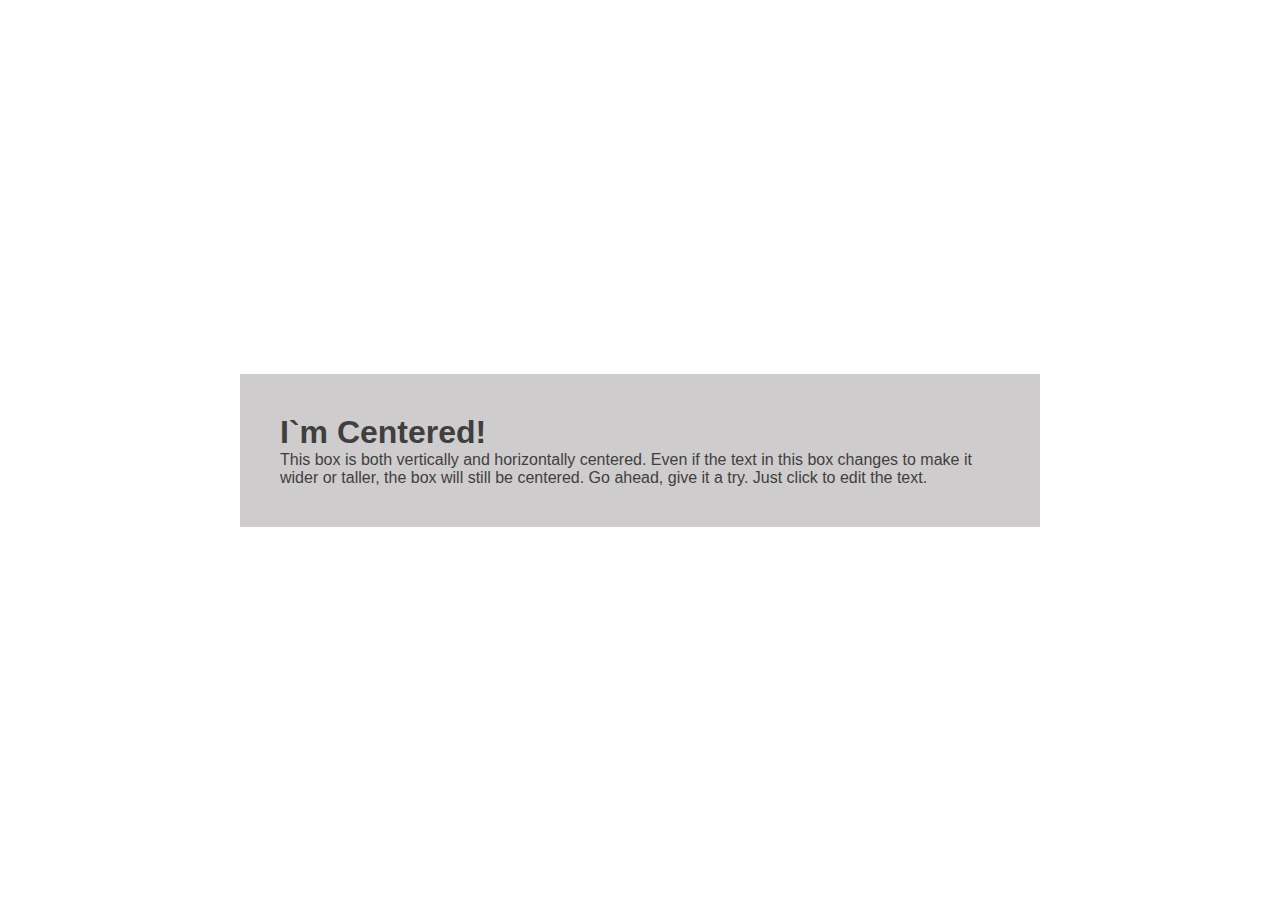
<file: Ejercicio3Front/index.html>
<!DOCTYPE html>
<html lang="en">
<head>
    <meta charset="UTF-8">
    <meta name="viewport" content="width=device-width, initial-scale=1.0">
    <title>Centrar en página | Ej:3</title>
    <link rel="stylesheet" href="styles/styles.css">
</head>
<body>
    <div class="pagina">
        <h1 >
            I`m Centered!
        </h1>
        <p>
            This box is both vertically and horizontally centered. Even if the text in this box changes to make it wider or taller, the box will still be centered. Go ahead, give it a try. Just click to edit the text.
        </p>

    </div>
    
</body>
</html>
</file>
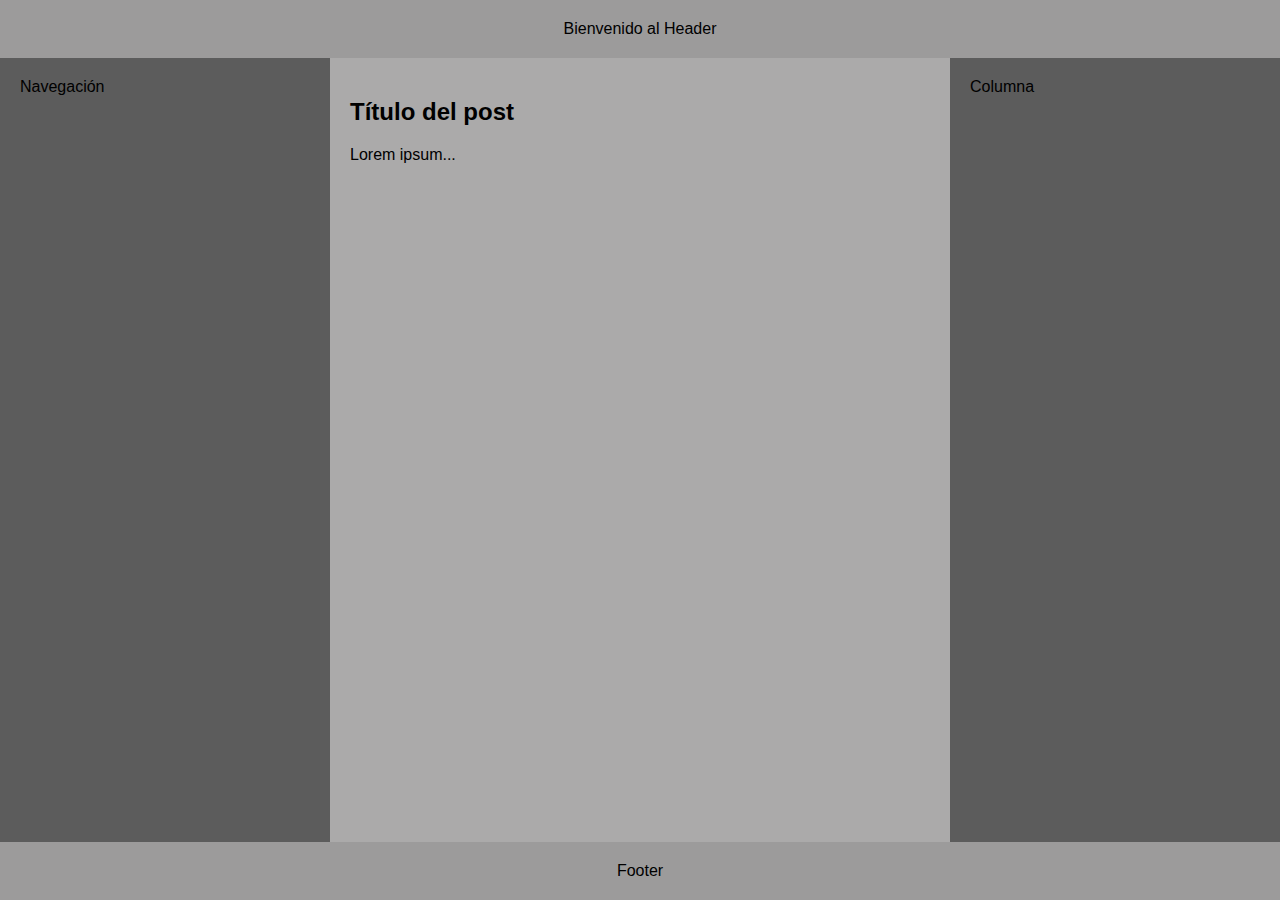
<file: Ejercicio5Front/index.html>
<!DOCTYPE html>
<html lang="en">
<head>
    <meta charset="UTF-8">
    <meta name="viewport" content="width=device-width, initial-scale=1.0">
    <title>Layout de 3 columnas | Ej: 5</title>
    <link rel="stylesheet" href="styles/styles.css">
</head>
<body>
    
    <header>Bienvenido al Header</header>

    <main>
        <nav>Navegación</nav>
        <article>
            <h2>Título del post</h2>
            <p>Lorem ipsum...</p>
        </article>
        <aside>Columna</aside>
    </main>

    <footer>Footer</footer>


</body>
</html>
</file>
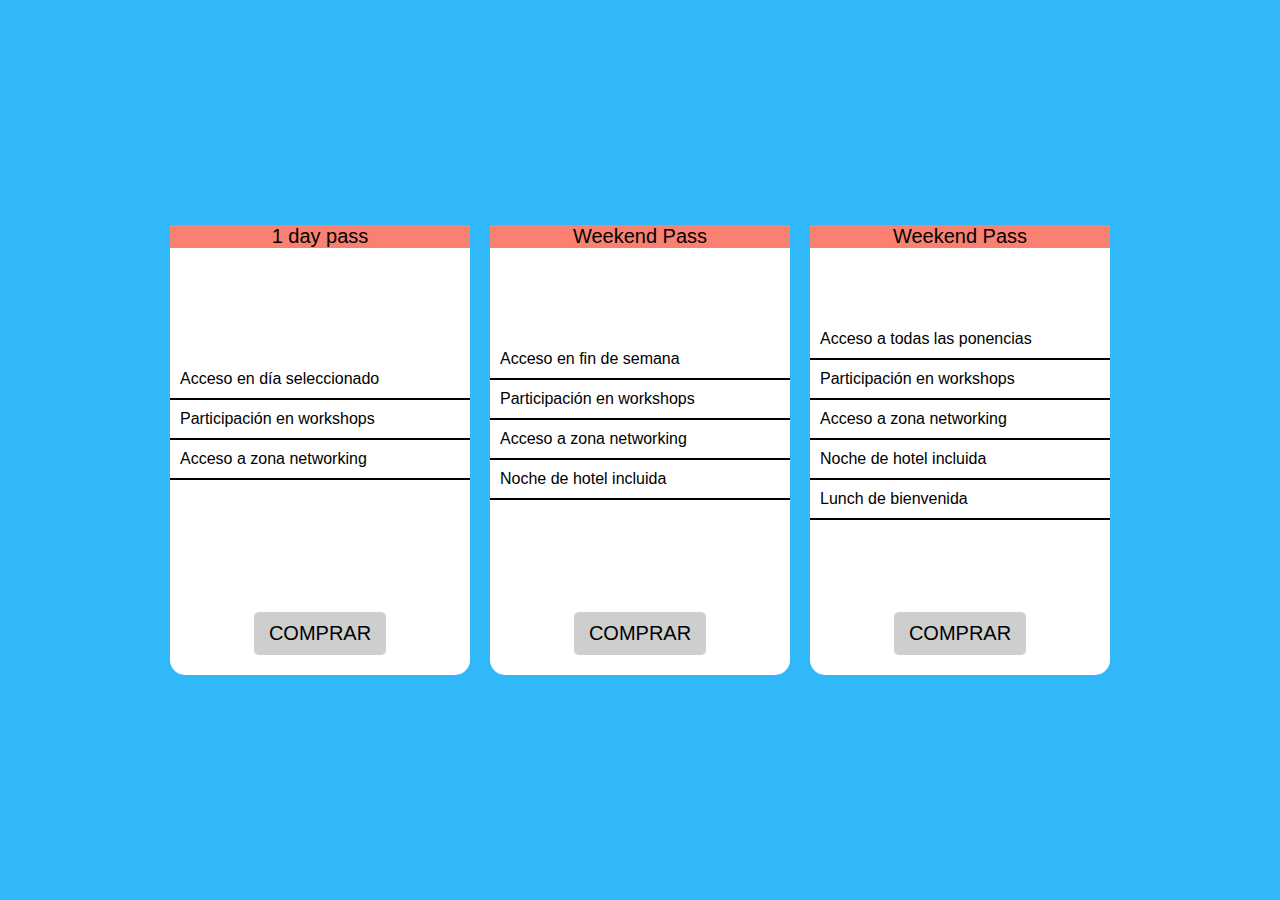
<file: Ejercicio6Front/index.html>
<!DOCTYPE html>
<html lang="en">
<head>
    <meta charset="UTF-8">
    <meta name="viewport" content="width=device-width, initial-scale=1.0">
    <title>Pricing box | Ej: 6</title>
    <link rel="stylesheet" href="styles/styles.css">
</head>
<body>
    <div class="pricing-container">

        <div class="card">
            <div class="header">1 day pass</div>
            <ul>
                <li>Acceso en día seleccionado</li>
                <li>Participación en workshops</li>
                <li>Acceso a zona networking</li>
            </ul>
            <button>COMPRAR</button>
        </div>

        <div class="card">
            <div class="header">Weekend Pass</div>
            <ul>
                <li>Acceso en fin de semana</li>
                <li>Participación en workshops</li>
                <li>Acceso a zona networking</li>
                <li>Noche de hotel incluida</li>
            </ul>
            <button>COMPRAR</button>
        </div>

        <div class="card">
            <div class="header">Weekend Pass</div>
            <ul>
                <li>Acceso a todas las ponencias</li>
                <li>Participación en workshops</li>
                <li>Acceso a zona networking</li>
                <li>Noche de hotel incluida</li>
                <li>Lunch de bienvenida</li>
            </ul>
            <button>COMPRAR</button>
        </div>

    </div>
</body>
</html>
</file>
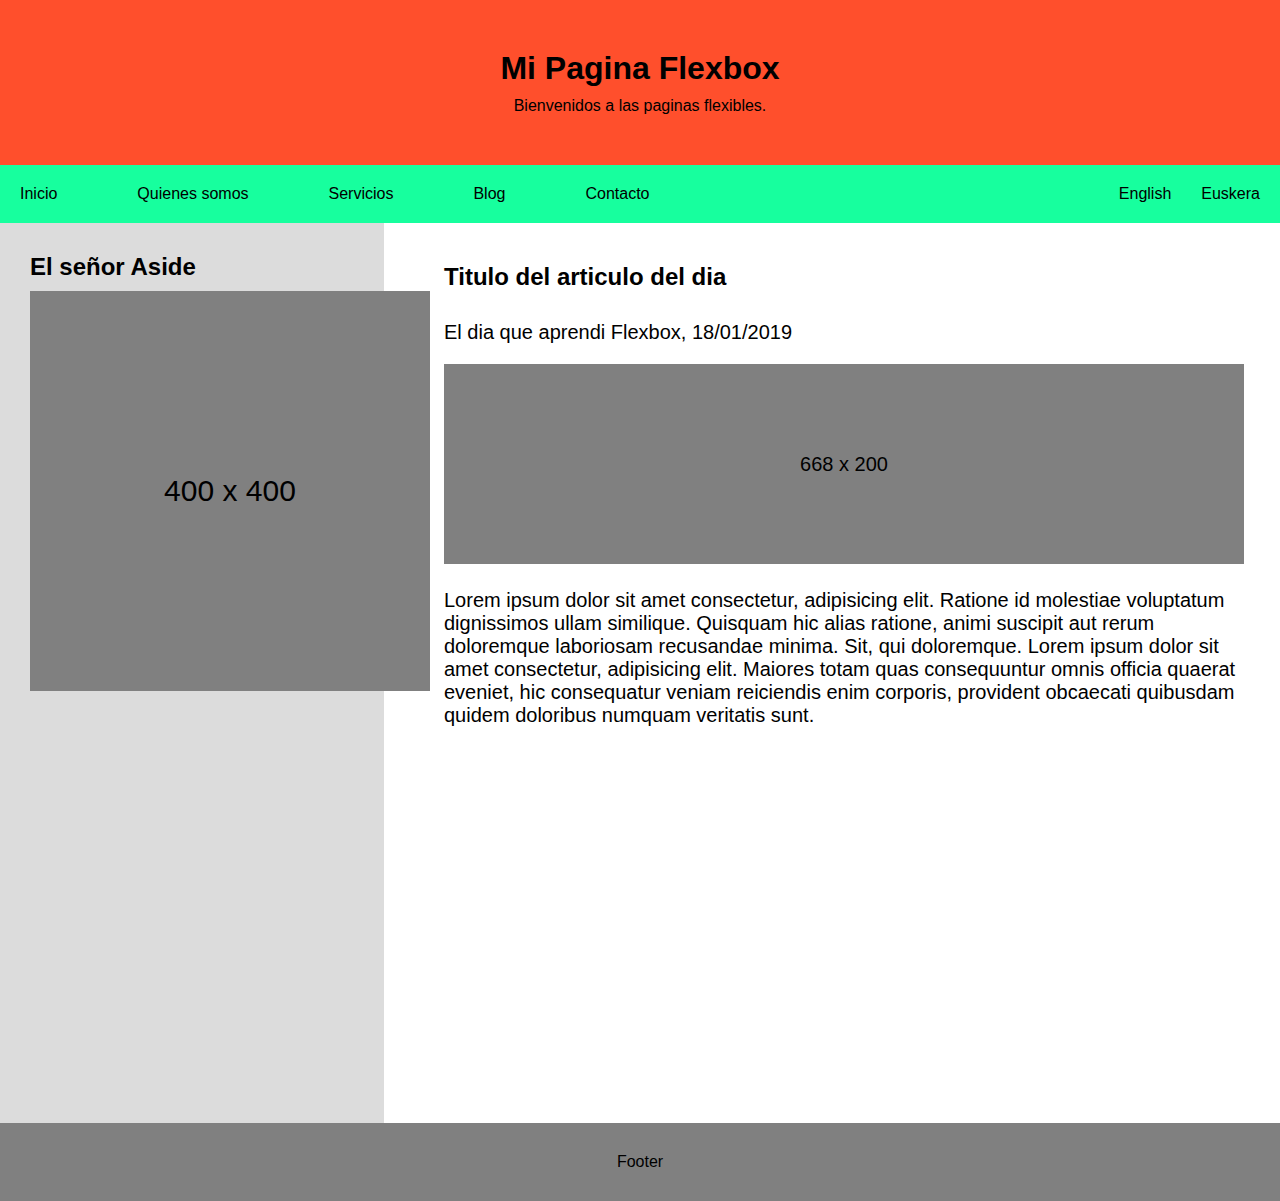
<file: Ejercicio7Front/index.html>
<!DOCTYPE html>
<html lang="en">
<head>
    <meta charset="UTF-8">
    <meta name="viewport" content="width=device-width, initial-scale=1.0">
    <link rel="stylesheet" href="styles/styles.css">
    <title>Layout completo</title>
</head>
<body>
    <header class="header">
        <h1>Mi Pagina Flexbox</h1>
        <p>Bienvenidos a las paginas flexibles.</p>
    </header>

    <main class="menu">
        <ul class="menu-izquierda">
            <li>Inicio</li>
            <li>Quienes somos</li>
            <li>Servicios</li>
            <li>Blog</li>
            <li>Contacto</li>
        </ul>

        <ul class="idiomas">
            <li>English</li>
            <li>Euskera</li>
        </ul>
    </main>
    <div class="contenedor">
        <div class="barra-lateral">
        <h2>El señor Aside</h2>
        <p class="caja1">400 x 400</p>

    </div>

    <div class="barra-derecha">
        <h2>Titulo del articulo del dia</h2>
        <p>El dia que aprendi Flexbox, 18/01/2019</p>
        <p class="caja2">668 x 200</p>
        <p>Lorem ipsum dolor sit amet consectetur, adipisicing elit. Ratione id molestiae voluptatum dignissimos ullam similique. Quisquam hic alias ratione, animi suscipit aut rerum doloremque laboriosam recusandae minima. Sit, qui doloremque.
            Lorem ipsum dolor sit amet consectetur, adipisicing elit. Maiores totam quas consequuntur omnis officia quaerat eveniet, hic consequatur veniam reiciendis enim corporis, provident obcaecati quibusdam quidem doloribus numquam veritatis sunt.
        </p>        
    </div>

    </div>

    

    <footer>Footer</footer>
</body>
</html>
</file>
<file: Ejercicio3Front/styles/styles.css>
* {
    margin: 0;
    padding: 0;
    box-sizing: border-box;
    font-family: sans-serif;
}


body {
    display: flex;
    justify-content: center;
    align-items: center;
    height: 100vh;
    background: white;
   
}

.pagina {
    
    background: rgb(206, 204, 204);
    padding: 40px;
    width: 800px;
    color: rgb(63, 63, 64);
}
</file>
<file: Ejercicio5Front/styles/styles.css>
body{
    margin: 0;
    font-family: sans-serif;
    display: flex;
    flex-direction: column;
    height: 100vh;
}
header , footer{
    padding: 20px;
    text-align: center;
    background: rgb(156, 155, 155);
}
main{
    display: flex;
    flex: 1;/*Va abarcar una parte de la pantalla*/
}
nav{
    padding: 20px;
    display: flex;
    flex: 1;
    background: rgb(92, 92, 92);
}
article{
    padding: 20px;
    flex: 2;
    background: rgb(171, 170, 170);
}
aside{
    padding: 20px;

    flex:1;
    background: rgb(92, 92, 92);

}
</file>
<file: Ejercicio6Front/styles/styles.css>
* {
    margin: 0;
    padding: 0;
    box-sizing: border-box;
    font-family: sans-serif;
}
body{
    display: flex;
    justify-content: center;
    align-items: center;
    height: 100vh;
    flex-direction: column;
    background: #30b8f8;
}
.pricing-container{
    display: flex;
    gap: 20px ;   

}
.card{
    background: white;
   
    width: 300px;
    height: 450px;
    border-radius: 15px;
    display: flex;
    overflow: 30px ;
    flex-direction: column;
    justify-content: space-between;

    
}

.header{
    background: salmon;
    text-align: center;
    color: black;
    font-size: 20px;
    



}

ul{
    list-style: none;
    
    
}
ul li{
    border-bottom: 2px solid rgb(0, 0, 0);
    padding: 10px;
}

button{
    border: none;
    margin: 20px auto;
    padding: 10px 15px;
    background: rgb(207, 206, 206); 
    border-radius: 5px;
    cursor:pointer;
    font-size: 20px;


}
</file>
<file: Ejercicio7Front/styles/styles.css>
*{
    margin: 0;
    padding: 0;
    font-family: sans-serif;
    box-sizing: border-box;
}

.header{
    background: rgb(255, 79, 44);
    padding: 50px;
    text-align: justify;
    display: flex;    
    flex-direction: column;
    align-items: center;    
}
.header p{
    margin-top: 10px;
}

.menu{
    background-color: rgb(23, 255, 158);    
    list-style: none;    
    display: flex;
    justify-content: space-between;
    align-items: center;
    padding: 20px;
}

.menu-izquierda{
    list-style: none;
    display: flex;
    gap: 80px;
    cursor: pointer;

}
.idiomas{
    list-style: none;
    display: flex;
    gap: 30px;
    cursor: pointer;
}

.barra-lateral{
    background: gainsboro;
    width: 30%;
    height: 100vh;
    padding: 30px;
    
}

.caja1{
    background: grey;
    width: 400px;
    height: 400px;
    margin-top: 10px;
    display: flex;
    justify-content: center;
    align-items: center;
    font-size: 30px;
}
.contenedor{
    display: flex;
    gap: 20px;
}

.barra-derecha{
    width: 70%;
    padding: 20px;
    margin: 20px;
    
}
.barra-derecha h2{
    margin-bottom: 30px;
    
}
.barra-derecha p{
    font-size: 20px;
    
}
.caja2{
    width: 800px;
    height: 200px;
    background: grey;
    margin: 20px 0 25px 0;
    display: flex;
    justify-content: center;
    align-items: center;
    font-size: px;

}

footer{
    background-color: gray;
    padding: 30px;
    display: flex;
    justify-content: center;
    
}
</file>
